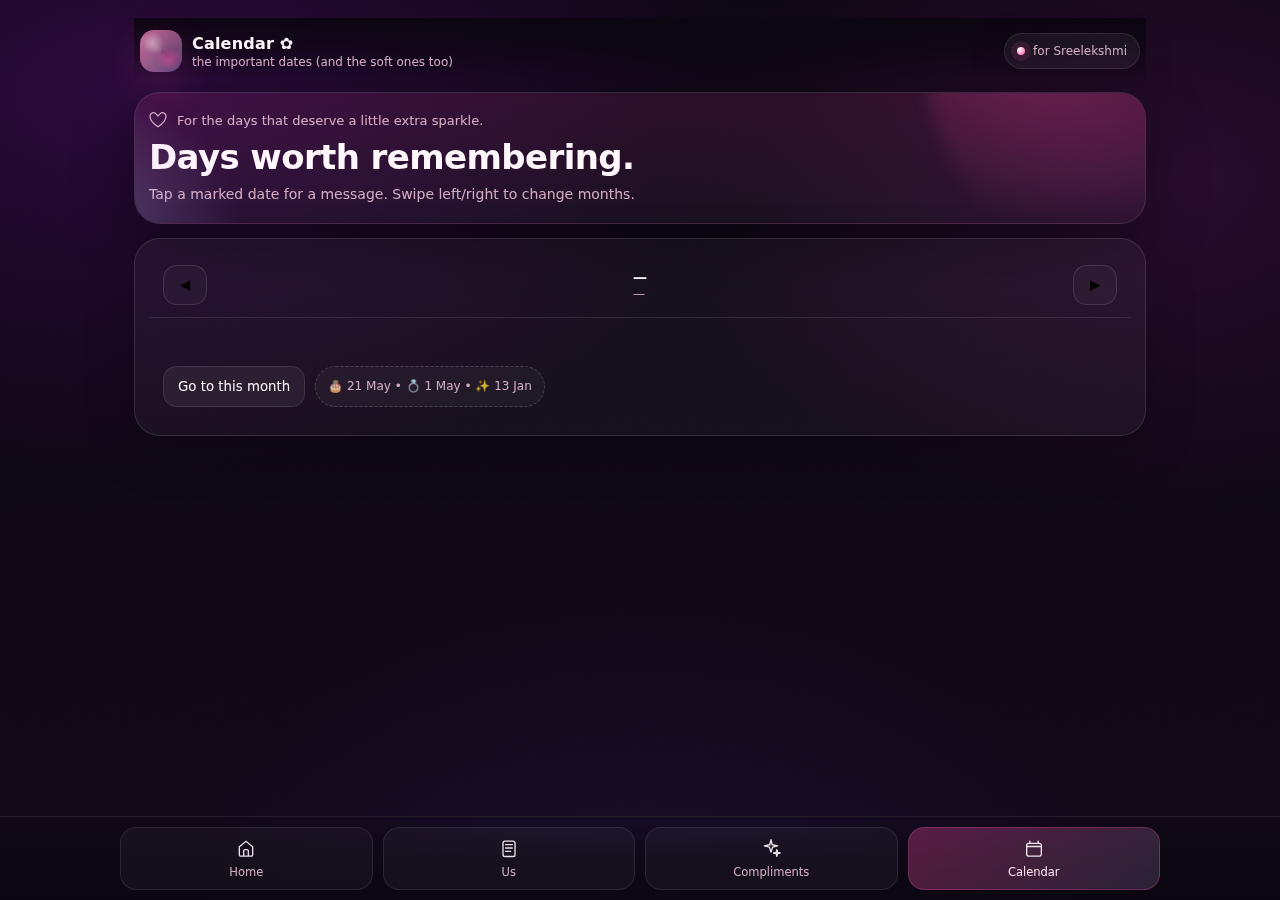
<file: calendar.html>
<!doctype html>
<html lang="en">
<head>
  <meta charset="utf-8" />
  <meta name="viewport" content="width=device-width, initial-scale=1, viewport-fit=cover" />
  <meta name="theme-color" content="#120818" />
  <title>Calendar ✿</title>
  <link rel="preconnect" href="https://fonts.googleapis.com">
  <link rel="preconnect" href="https://fonts.gstatic.com" crossorigin>
  <link href="https://fonts.googleapis.com/css2?family=Fraunces:opsz,wght@9..144,600;9..144,700&family=Inter:wght@400;500;600;700&display=swap" rel="stylesheet">
  <link rel="stylesheet" href="style.css" />
</head>
<body>
  <div class="wrap" id="calendarRoot">
    
<div class="topbar">
  <div class="brand">
    <div class="logo" aria-hidden="true"></div>
    <div>
      <h1>Calendar ✿</h1>
      <p>the important dates (and the soft ones too)</p>
    </div>
  </div>
  <div class="pill" title="A small soft space on the internet.">
    <span class="dot"></span>
    <span style="font-size:12px;color:var(--muted)">for Sreelekshmi</span>
  </div>
</div>


    <section class="hero" aria-label="Calendar hero">
      <div class="glow" aria-hidden="true"></div>
      <div class="glow2" aria-hidden="true"></div>

      <div class="kicker">
        <svg class="heart" viewBox="0 0 24 24" fill="none" xmlns="http://www.w3.org/2000/svg"><path d="M12 21s-7.3-4.6-9.4-9.2C.9 8 .7 5.2 3 3.4 5.3 1.6 8.2 2.3 10 4.4L12 6.7l2-2.3c1.8-2.1 4.7-2.8 7-1 2.3 1.8 2.1 4.6.4 8.4C19.3 16.4 12 21 12 21Z" stroke="currentColor" stroke-width="1.6" stroke-linejoin="round"/></svg>
        <span>For the days that deserve a little extra sparkle.</span>
      </div>

      <h2>Days worth remembering.</h2>
      <p class="sub">
        Tap a marked date for a message. Swipe left/right to change months.
      </p>
    </section>

    <div class="cal card show">
      <div class="calhead">
        <button class="iconbtn" id="prevMonth" aria-label="Previous month">◀</button>
        <div class="title">
          <b id="calTitle">—</b>
          <span id="calSub">—</span>
        </div>
        <button class="iconbtn" id="nextMonth" aria-label="Next month">▶</button>
      </div>
      <div class="week" id="calWeek"></div>
      <div class="days" id="calDays"></div>
      <div style="padding: 0 14px 14px">
        <div class="btns">
          <button class="btn" id="todayBtn">Go to this month</button>
          <span class="badge">🎂 21 May • 💍 1 May • ✨ 13 Jan</span>
        </div>
      </div>
    </div>

    <div class="card">
      <h3>Marked dates</h3>
      <p>
        🎂 <b>21 May</b> — Birthday<br/>
        💍 <b>1 May</b> — Wedding Anniversary<br/>
        ✨ <b>13 January</b> — Our anniversary
      </p>
      <div class="hr"></div>
      <p class="small">These are gentle reminders — not demands. Just soft little bookmarks.</p>
    </div>
  </div>

  <div class="sheet" id="daySheet" role="dialog" aria-modal="true" aria-label="Day details">
    <div class="grab" aria-hidden="true"></div>
    <h4 id="sheetTitle">—</h4>
    <p id="sheetText">—</p>
    <div class="actions">
      <button class="btn primary" id="closeSheet">Close</button>
    </div>
    <div class="small">Tip: you can swipe months left/right.</div>
  </div>

  
<div class="bottomnav">
  <div class="bar">
    <a class="navitem" href="index.html" aria-label="Home">
  <svg viewBox="0 0 24 24" fill="none" xmlns="http://www.w3.org/2000/svg"><path d="M4 10.5 12 4l8 6.5V20a1.7 1.7 0 0 1-1.7 1.7H5.7A1.7 1.7 0 0 1 4 20v-9.5Z" stroke="currentColor" stroke-width="1.6"/><path d="M9.2 21.7v-6.2A1.5 1.5 0 0 1 10.7 14h2.6a1.5 1.5 0 0 1 1.5 1.5v6.2" stroke="currentColor" stroke-width="1.6"/></svg>
  <span>Home</span>
</a>
    <a class="navitem" href="us.html" aria-label="Us">
  <svg viewBox="0 0 24 24" fill="none" xmlns="http://www.w3.org/2000/svg"><path d="M7 3.8h10A2.2 2.2 0 0 1 19.2 6v14A2.2 2.2 0 0 1 17 22.2H7A2.2 2.2 0 0 1 4.8 20V6A2.2 2.2 0 0 1 7 3.8Z" stroke="currentColor" stroke-width="1.6"/><path d="M8 8h8M8 12h8M8 16h6" stroke="currentColor" stroke-width="1.6" stroke-linecap="round"/></svg>
  <span>Us</span>
</a>
    <a class="navitem" href="compliments.html" aria-label="Compliments">
  <svg viewBox="0 0 24 24" fill="none" xmlns="http://www.w3.org/2000/svg"><path d="M12 2l1.4 6.1L20 9.5l-6.1 1.4L12 17l-1.9-6.1L4 9.5l6.6-1.4L12 2Z" stroke="currentColor" stroke-width="1.6" stroke-linejoin="round"/><path d="M19 14l.8 3.4L23 18l-3.2.7L19 22l-.8-3.3L15 18l3.2-.6L19 14Z" stroke="currentColor" stroke-width="1.6" stroke-linejoin="round"/></svg>
  <span>Compliments</span>
</a>
    <a class="navitem active" href="calendar.html" aria-label="Calendar">
  <svg viewBox="0 0 24 24" fill="none" xmlns="http://www.w3.org/2000/svg"><path d="M7 3.8v2.6M17 3.8v2.6" stroke="currentColor" stroke-width="1.6" stroke-linecap="round"/><path d="M5.4 6.4h13.2A2.2 2.2 0 0 1 20.8 8.6v11A2.2 2.2 0 0 1 18.6 21.8H5.4A2.2 2.2 0 0 1 3.2 19.6v-11A2.2 2.2 0 0 1 5.4 6.4Z" stroke="currentColor" stroke-width="1.6"/><path d="M3.2 10.2h17.6" stroke="currentColor" stroke-width="1.6" stroke-linecap="round"/></svg>
  <span>Calendar</span>
</a>
  </div>
</div>

  <script src="app.js"></script>
</body>
</html>
</file>
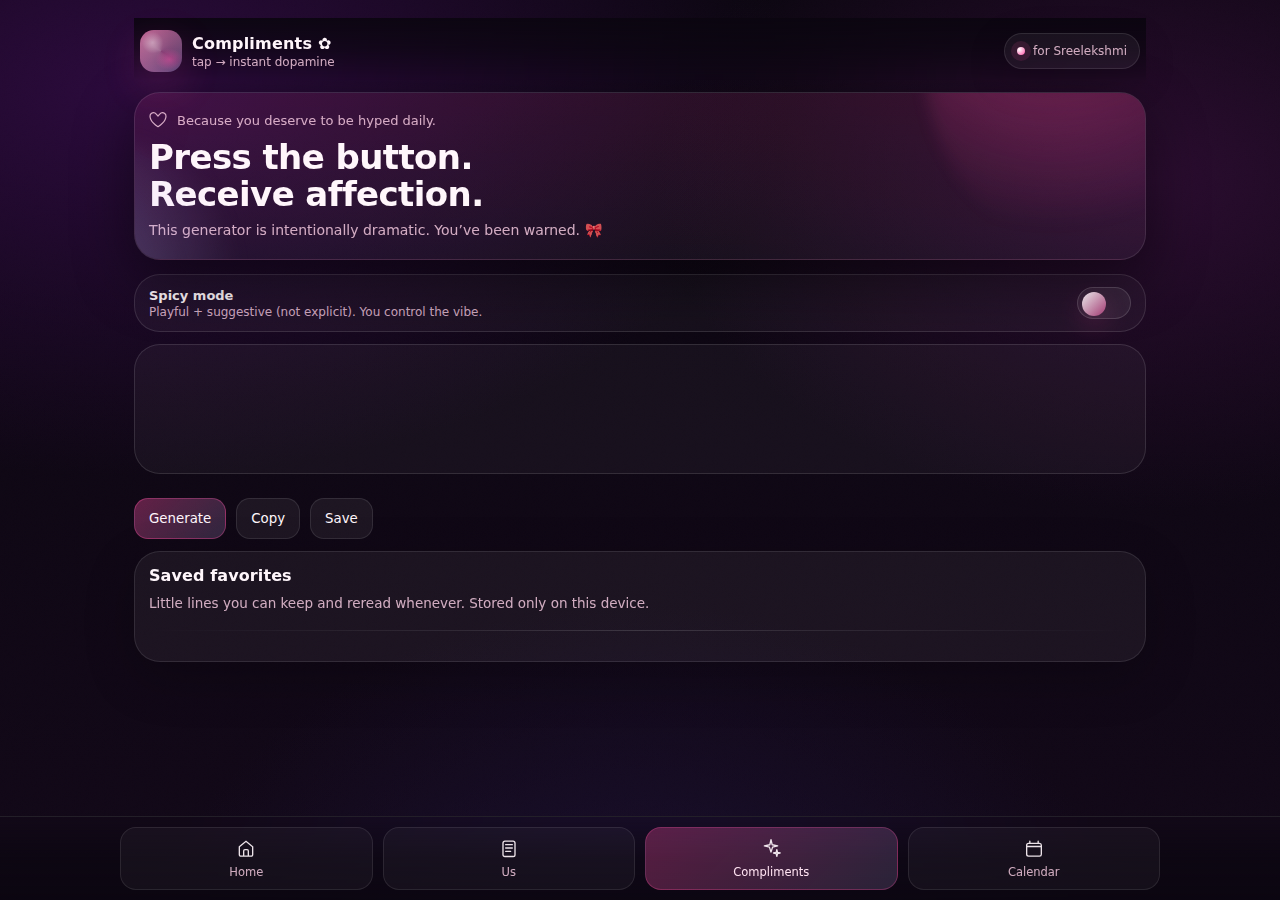
<file: compliments.html>
<!doctype html>
<html lang="en">
<head>
  <meta charset="utf-8" />
  <meta name="viewport" content="width=device-width, initial-scale=1, viewport-fit=cover" />
  <meta name="theme-color" content="#120818" />
  <title>Compliments ✿</title>
  <link rel="preconnect" href="https://fonts.googleapis.com">
  <link rel="preconnect" href="https://fonts.gstatic.com" crossorigin>
  <link href="https://fonts.googleapis.com/css2?family=Fraunces:opsz,wght@9..144,600;9..144,700&family=Inter:wght@400;500;600;700&display=swap" rel="stylesheet">
  <link rel="stylesheet" href="style.css" />
  <style>
    /* small extra animation for generator */
    .output.flash:before{
      content:"";
      position:absolute; inset:-40%;
      background: conic-gradient(from 120deg, transparent, rgba(255,79,163,.22), transparent, rgba(200,182,255,.16), transparent);
      animation: spin 1.0s linear;
      filter: blur(2px);
    }
    @keyframes spin{to{transform:rotate(360deg)}}
  </style>
</head>
<body>
  <div class="wrap">
    
<div class="topbar">
  <div class="brand">
    <div class="logo" aria-hidden="true"></div>
    <div>
      <h1>Compliments ✿</h1>
      <p>tap → instant dopamine</p>
    </div>
  </div>
  <div class="pill" title="A small soft space on the internet.">
    <span class="dot"></span>
    <span style="font-size:12px;color:var(--muted)">for Sreelekshmi</span>
  </div>
</div>


    <section class="hero" aria-label="Compliment hero">
      <div class="glow" aria-hidden="true"></div>
      <div class="glow2" aria-hidden="true"></div>

      <div class="kicker">
        <svg class="heart" viewBox="0 0 24 24" fill="none" xmlns="http://www.w3.org/2000/svg"><path d="M12 21s-7.3-4.6-9.4-9.2C.9 8 .7 5.2 3 3.4 5.3 1.6 8.2 2.3 10 4.4L12 6.7l2-2.3c1.8-2.1 4.7-2.8 7-1 2.3 1.8 2.1 4.6.4 8.4C19.3 16.4 12 21 12 21Z" stroke="currentColor" stroke-width="1.6" stroke-linejoin="round"/></svg>
        <span>Because you deserve to be hyped daily.</span>
      </div>

      <h2>Press the button.<br/>Receive affection.</h2>
      <p class="sub">
        This generator is intentionally dramatic. You’ve been warned. 🎀
      </p>
    </section>

    <div class="generator">
      <div class="toggle">
        <label>
          <b>Spicy mode</b>
          <span>Playful + suggestive (not explicit). You control the vibe.</span>
        </label>
        <div class="switch" id="spicySwitch" role="switch" aria-checked="false" aria-label="Toggle spicy mode"><i></i></div>
      </div>

      <div class="output">
        <div class="big" id="complimentOut"></div>
        <div class="meta" id="complimentMeta"></div>
      </div>

      <div class="btns">
        <button class="btn primary" id="genBtn">Generate</button>
        <button class="btn" id="copyBtn">Copy</button>
        <button class="btn" id="favBtn">Save</button>
      </div>

      <div class="card show">
        <h3>Saved favorites</h3>
        <p>Little lines you can keep and reread whenever. Stored only on this device.</p>
        <div class="hr"></div>
        <div id="favList"></div>
      </div>
    </div>
  </div>

  
<div class="bottomnav">
  <div class="bar">
    <a class="navitem" href="index.html" aria-label="Home">
  <svg viewBox="0 0 24 24" fill="none" xmlns="http://www.w3.org/2000/svg"><path d="M4 10.5 12 4l8 6.5V20a1.7 1.7 0 0 1-1.7 1.7H5.7A1.7 1.7 0 0 1 4 20v-9.5Z" stroke="currentColor" stroke-width="1.6"/><path d="M9.2 21.7v-6.2A1.5 1.5 0 0 1 10.7 14h2.6a1.5 1.5 0 0 1 1.5 1.5v6.2" stroke="currentColor" stroke-width="1.6"/></svg>
  <span>Home</span>
</a>
    <a class="navitem" href="us.html" aria-label="Us">
  <svg viewBox="0 0 24 24" fill="none" xmlns="http://www.w3.org/2000/svg"><path d="M7 3.8h10A2.2 2.2 0 0 1 19.2 6v14A2.2 2.2 0 0 1 17 22.2H7A2.2 2.2 0 0 1 4.8 20V6A2.2 2.2 0 0 1 7 3.8Z" stroke="currentColor" stroke-width="1.6"/><path d="M8 8h8M8 12h8M8 16h6" stroke="currentColor" stroke-width="1.6" stroke-linecap="round"/></svg>
  <span>Us</span>
</a>
    <a class="navitem active" href="compliments.html" aria-label="Compliments">
  <svg viewBox="0 0 24 24" fill="none" xmlns="http://www.w3.org/2000/svg"><path d="M12 2l1.4 6.1L20 9.5l-6.1 1.4L12 17l-1.9-6.1L4 9.5l6.6-1.4L12 2Z" stroke="currentColor" stroke-width="1.6" stroke-linejoin="round"/><path d="M19 14l.8 3.4L23 18l-3.2.7L19 22l-.8-3.3L15 18l3.2-.6L19 14Z" stroke="currentColor" stroke-width="1.6" stroke-linejoin="round"/></svg>
  <span>Compliments</span>
</a>
    <a class="navitem" href="calendar.html" aria-label="Calendar">
  <svg viewBox="0 0 24 24" fill="none" xmlns="http://www.w3.org/2000/svg"><path d="M7 3.8v2.6M17 3.8v2.6" stroke="currentColor" stroke-width="1.6" stroke-linecap="round"/><path d="M5.4 6.4h13.2A2.2 2.2 0 0 1 20.8 8.6v11A2.2 2.2 0 0 1 18.6 21.8H5.4A2.2 2.2 0 0 1 3.2 19.6v-11A2.2 2.2 0 0 1 5.4 6.4Z" stroke="currentColor" stroke-width="1.6"/><path d="M3.2 10.2h17.6" stroke="currentColor" stroke-width="1.6" stroke-linecap="round"/></svg>
  <span>Calendar</span>
</a>
  </div>
</div>

  <script src="app.js"></script>
</body>
</html>
</file>
<file: style.css>
:root{
  --bg0:#0b0610;
  --bg1:#120818;
  --card:#170a21cc;
  --card2:#1b0b25e6;
  --stroke:#ffffff1a;
  --text:#fff6fb;
  --muted:#ffd3e9cc;
  --pink:#ff4fa3;
  --pink2:#ff89c9;
  --lilac:#c8b6ff;
  --gold:#ffd17a;
  --ok:#64ffda;
  --shadow: 0 20px 60px rgba(0,0,0,.45);
  --r:18px;
  --r2:26px;
  --max: 1040px;
  --safe: env(safe-area-inset-bottom, 0px);
  --font: ui-sans-serif, system-ui, -apple-system, Segoe UI, Roboto, Helvetica, Arial, "Apple Color Emoji","Segoe UI Emoji";
}

*{box-sizing:border-box}
html,body{height:100%}
body{
  margin:0;
  font-family: var(--font);
  color:var(--text);
  background:
    radial-gradient(1200px 700px at 10% 10%, #2b0a3c 0%, transparent 55%),
    radial-gradient(900px 600px at 90% 20%, #2a0c2f 0%, transparent 55%),
    radial-gradient(900px 700px at 50% 110%, #1a1030 0%, transparent 55%),
    linear-gradient(180deg, var(--bg0), var(--bg1));
  overflow-x:hidden;
}

/* Soft animated grain */
body:before{
  content:"";
  position:fixed; inset:0;
  pointer-events:none;
  background-image:
    url("data:image/svg+xml,%3Csvg xmlns='http://www.w3.org/2000/svg' width='260' height='260'%3E%3Cfilter id='n'%3E%3CfeTurbulence type='fractalNoise' baseFrequency='.9' numOctaves='3' stitchTiles='stitch'/%3E%3C/filter%3E%3Crect width='260' height='260' filter='url(%23n)' opacity='.35'/%3E%3C/svg%3E");
  mix-blend-mode: overlay;
  opacity:.08;
  animation: grain 10s steps(10) infinite;
}
@keyframes grain{
  0%{transform:translate(0,0)}
  10%{transform:translate(-2%, -3%)}
  20%{transform:translate(-4%, 2%)}
  30%{transform:translate(3%, -2%)}
  40%{transform:translate(2%, 4%)}
  50%{transform:translate(-3%, 2%)}
  60%{transform:translate(-5%, -1%)}
  70%{transform:translate(4%, 1%)}
  80%{transform:translate(2%, -4%)}
  90%{transform:translate(-1%, 4%)}
  100%{transform:translate(0,0)}
}

a{color:inherit; text-decoration:none}
button{font-family:inherit}

.wrap{
  max-width: var(--max);
  margin: 0 auto;
  padding: 18px 14px calc(88px + var(--safe));
}

.topbar{
  display:flex;
  align-items:center;
  justify-content:space-between;
  gap:12px;
  padding: 12px 6px 8px;
  position:sticky;
  top:0;
  z-index:20;
  backdrop-filter: blur(14px);
  background: linear-gradient(180deg, rgba(11,6,16,.92), rgba(11,6,16,.62), transparent);
}

.brand{
  display:flex; align-items:center; gap:10px;
}
.logo{
  width:42px; height:42px;
  border-radius: 14px;
  background:
    radial-gradient(18px 18px at 30% 30%, rgba(255,255,255,.35), transparent 60%),
    radial-gradient(24px 18px at 70% 70%, rgba(255,79,163,.45), transparent 60%),
    linear-gradient(135deg, rgba(255,79,163,.65), rgba(200,182,255,.35));
  box-shadow: 0 14px 40px rgba(255,79,163,.18);
  position:relative;
  overflow:hidden;
}
.logo:after{
  content:"";
  position:absolute; inset:-20%;
  background: conic-gradient(from 120deg, transparent, rgba(255,255,255,.25), transparent);
  animation: shimmer 3.6s linear infinite;
  transform:rotate(0deg);
}
@keyframes shimmer{
  to{transform:rotate(360deg)}
}
.brand h1{
  font-size: 16px;
  margin:0;
  letter-spacing:.2px;
  font-weight: 720;
}
.brand p{
  margin:2px 0 0;
  font-size:12px;
  color:var(--muted);
}

.pill{
  display:inline-flex; align-items:center; gap:8px;
  padding:10px 12px;
  border:1px solid var(--stroke);
  background: rgba(255,255,255,.05);
  border-radius: 999px;
  box-shadow: 0 12px 40px rgba(0,0,0,.18);
}

.pill .dot{
  width:8px;height:8px;border-radius:50%;
  background: radial-gradient(circle at 30% 30%, #fff, var(--pink));
  box-shadow: 0 0 0 6px rgba(255,79,163,.12);
}

.hero{
  position:relative;
  margin-top: 12px;
  padding: 18px 14px;
  border-radius: var(--r2);
  border:1px solid var(--stroke);
  background: linear-gradient(180deg, rgba(255,79,163,.11), rgba(255,255,255,.04));
  box-shadow: var(--shadow);
  overflow:hidden;
}
.hero .glow{
  position:absolute;
  width: 420px; height: 420px;
  border-radius: 50%;
  background: radial-gradient(circle at 30% 30%, rgba(255,79,163,.42), transparent 60%);
  filter: blur(8px);
  top:-240px; right:-200px;
  animation: floaty 8.5s ease-in-out infinite;
}
.hero .glow2{
  position:absolute;
  width: 360px; height: 360px;
  border-radius: 50%;
  background: radial-gradient(circle at 40% 40%, rgba(200,182,255,.35), transparent 60%);
  filter: blur(10px);
  bottom:-240px; left:-220px;
  animation: floaty 10.5s ease-in-out infinite reverse;
}
@keyframes floaty{
  0%,100%{transform:translate(0,0)}
  50%{transform:translate(18px, -14px)}
}

.kicker{
  display:flex; align-items:center; gap:10px;
  color: var(--muted);
  font-size: 13px;
  margin-bottom: 10px;
}
.kicker .heart{
  width: 18px; height: 18px;
  filter: drop-shadow(0 10px 20px rgba(255,79,163,.25));
  animation: pulse 1.6s ease-in-out infinite;
}
@keyframes pulse{
  0%,100%{transform:scale(1)}
  50%{transform:scale(1.12)}
}

.hero h2{
  margin: 6px 0 8px;
  font-size: 28px;
  line-height:1.08;
  letter-spacing:-.6px;
}
.hero .sub{
  margin:0;
  color: var(--muted);
  line-height: 1.5;
  font-size: 14px;
  max-width: 55ch;
}
.row{
  display:grid;
  grid-template-columns: 1fr;
  gap: 12px;
  margin-top: 14px;
}
@media (min-width: 900px){
  .row{grid-template-columns: 1.2fr .8fr; gap:16px;}
  .hero h2{font-size: 34px;}
}

.card{
  border:1px solid var(--stroke);
  background: rgba(255,255,255,.05);
  border-radius: var(--r2);
  padding: 14px;
  box-shadow: 0 16px 50px rgba(0,0,0,.22);
  position:relative;
  overflow:hidden;
  transform: translateY(10px);
  opacity:0;
}
.card.show{
  transform: translateY(0);
  opacity:1;
  transition: transform .7s cubic-bezier(.2,.8,.2,1), opacity .7s ease;
}

.card h3{
  margin:0 0 8px;
  font-size: 16px;
  letter-spacing:.1px;
}
.card p{
  margin:0;
  color: var(--muted);
  font-size: 13.5px;
  line-height: 1.55;
}

.grid2{
  display:grid;
  grid-template-columns: 1fr;
  gap: 12px;
}
@media (min-width: 700px){
  .grid2{grid-template-columns: 1fr 1fr;}
}

.btns{
  display:flex; gap:10px; flex-wrap:wrap;
  margin-top: 12px;
}
.btn{
  border:1px solid var(--stroke);
  background: rgba(255,255,255,.06);
  color: var(--text);
  padding: 12px 14px;
  border-radius: 14px;
  display:inline-flex; align-items:center; gap:10px;
  cursor:pointer;
  transition: transform .12s ease, background .2s ease, border-color .2s ease;
  user-select:none;
}
.btn:active{transform: scale(.98)}
.btn:hover{background: rgba(255,255,255,.09)}
.btn.primary{
  background: linear-gradient(135deg, rgba(255,79,163,.35), rgba(200,182,255,.18));
  border-color: rgba(255,79,163,.35);
}

.badge{
  display:inline-flex;
  align-items:center;
  gap:8px;
  font-size: 12px;
  color: var(--muted);
  padding: 10px 12px;
  border-radius: 999px;
  border:1px dashed rgba(255,255,255,.18);
  background: rgba(255,255,255,.04);
}

.bottomnav{
  position:fixed;
  left:0; right:0; bottom:0;
  padding: 10px 12px calc(10px + var(--safe));
  z-index:30;
  backdrop-filter: blur(16px);
  background: linear-gradient(180deg, transparent, rgba(11,6,16,.7), rgba(11,6,16,.92));
  border-top: 1px solid rgba(255,255,255,.10);
}
.bottomnav .bar{
  max-width: var(--max);
  margin: 0 auto;
  display:grid;
  grid-template-columns: repeat(4, 1fr);
  gap: 10px;
}
.navitem{
  display:flex; flex-direction:column;
  align-items:center; justify-content:center;
  gap: 7px;
  padding: 10px 8px;
  border-radius: 16px;
  border:1px solid rgba(255,255,255,.09);
  background: rgba(255,255,255,.04);
  transition: transform .12s ease, background .2s ease, border-color .2s ease;
}
.navitem:active{transform:scale(.98)}
.navitem svg{width:20px;height:20px; opacity:.92}
.navitem span{font-size: 11.5px; color: var(--muted);}
.navitem.active{
  background: linear-gradient(135deg, rgba(255,79,163,.30), rgba(200,182,255,.16));
  border-color: rgba(255,79,163,.28);
}
.navitem.active span{color: #ffe3f2}

.hr{
  height:1px;
  background: linear-gradient(90deg, transparent, rgba(255,255,255,.14), transparent);
  margin: 16px 0;
}

/* Timeline */
.timeline{
  display:flex;
  flex-direction:column;
  gap: 12px;
  margin-top: 14px;
}
.step{
  display:grid;
  grid-template-columns: 18px 1fr;
  gap: 12px;
  align-items:flex-start;
}
.step .line{
  width: 18px;
  display:flex;
  flex-direction:column;
  align-items:center;
}
.step .dot{
  width: 12px; height: 12px;
  border-radius: 50%;
  background: radial-gradient(circle at 30% 30%, #fff, var(--pink));
  box-shadow: 0 0 0 6px rgba(255,79,163,.12);
  margin-top: 4px;
}
.step .pipe{
  width: 2px;
  flex:1;
  background: linear-gradient(180deg, rgba(255,255,255,.10), rgba(255,79,163,.22), rgba(255,255,255,.08));
  margin-top: 8px;
  border-radius: 999px;
}
.step:last-child .pipe{display:none}

/* Compliments */
.generator{
  display:flex;
  flex-direction:column;
  gap: 12px;
  margin-top: 14px;
}
.output{
  border:1px solid rgba(255,255,255,.12);
  background: rgba(255,255,255,.04);
  border-radius: var(--r2);
  padding: 16px 14px;
  min-height: 130px;
  position:relative;
  overflow:hidden;
}
.output .big{
  font-size: 18px;
  line-height: 1.35;
  letter-spacing: -.2px;
}
.output .meta{
  margin-top: 10px;
  font-size: 12px;
  color: var(--muted);
  display:flex;
  gap:10px;
  flex-wrap:wrap;
}
.chip{
  display:inline-flex; align-items:center; gap:8px;
  border:1px solid rgba(255,255,255,.12);
  background: rgba(255,255,255,.03);
  padding: 8px 10px;
  border-radius: 999px;
}

.toggle{
  display:flex; align-items:center; justify-content:space-between;
  gap:10px;
  border:1px solid rgba(255,255,255,.12);
  background: rgba(255,255,255,.04);
  border-radius: var(--r2);
  padding: 12px 14px;
}
.toggle label{
  display:flex; flex-direction:column; gap:2px;
}
.toggle label b{font-size: 13px}
.toggle label span{font-size: 12px; color: var(--muted)}
.switch{
  width: 54px; height: 32px;
  border-radius: 999px;
  border:1px solid rgba(255,255,255,.14);
  background: rgba(255,255,255,.06);
  position:relative;
  cursor:pointer;
}
.switch i{
  position:absolute;
  top:4px; left:4px;
  width: 24px; height: 24px;
  border-radius: 50%;
  background: linear-gradient(135deg, rgba(255,255,255,.9), rgba(255,79,163,.55));
  box-shadow: 0 10px 24px rgba(255,79,163,.18);
  transition: left .22s ease;
}
.switch.on{
  background: linear-gradient(135deg, rgba(255,79,163,.25), rgba(200,182,255,.12));
  border-color: rgba(255,79,163,.28);
}
.switch.on i{left:26px}

/* Calendar */
.cal{
  margin-top: 14px;
  border:1px solid rgba(255,255,255,.12);
  background: rgba(255,255,255,.04);
  border-radius: var(--r2);
  overflow:hidden;
}
.calhead{
  display:flex;
  align-items:center;
  justify-content:space-between;
  gap:10px;
  padding: 12px 14px;
  border-bottom: 1px solid rgba(255,255,255,.10);
}
.calhead .title{
  display:flex; flex-direction:column; gap:2px;
}
.calhead .title b{font-size: 14px}
.calhead .title span{font-size: 12px; color: var(--muted)}
.iconbtn{
  width: 44px; height: 40px;
  border-radius: 14px;
  border:1px solid rgba(255,255,255,.12);
  background: rgba(255,255,255,.03);
  display:grid; place-items:center;
  cursor:pointer;
}
.iconbtn:active{transform:scale(.98)}
.week{
  display:grid;
  grid-template-columns: repeat(7, 1fr);
  gap: 0;
  padding: 10px 10px 6px;
  font-size: 11px;
  color: var(--muted);
}
.days{
  display:grid;
  grid-template-columns: repeat(7, 1fr);
  gap: 8px;
  padding: 10px;
}
.day{
  aspect-ratio: 1 / 1;
  border-radius: 16px;
  border:1px solid rgba(255,255,255,.08);
  background: rgba(255,255,255,.02);
  display:flex;
  align-items:flex-start;
  justify-content:flex-start;
  padding: 9px 9px;
  position:relative;
  overflow:hidden;
  cursor:pointer;
  transition: transform .12s ease, background .2s ease, border-color .2s ease;
}
.day:active{transform:scale(.98)}
.day.dim{opacity:.45}
.day b{font-size: 12px}
.day .mark{
  position:absolute;
  right:8px; bottom:8px;
  font-size: 12px;
  opacity:.92;
}
.day.special{
  background: linear-gradient(135deg, rgba(255,79,163,.20), rgba(200,182,255,.10));
  border-color: rgba(255,79,163,.26);
}
.day.today{
  outline: 2px solid rgba(255,209,122,.45);
  outline-offset: 2px;
}
.sheet{
  position:fixed;
  left:0; right:0; bottom:-520px;
  z-index:40;
  padding: 14px 14px calc(14px + var(--safe));
  background: rgba(11,6,16,.90);
  backdrop-filter: blur(16px);
  border-top: 1px solid rgba(255,255,255,.12);
  border-radius: 22px 22px 0 0;
  box-shadow: 0 -30px 90px rgba(0,0,0,.6);
  transition: bottom .28s cubic-bezier(.2,.8,.2,1);
}
.sheet.open{bottom:0}
.sheet .grab{
  width: 52px; height: 5px;
  border-radius: 999px;
  background: rgba(255,255,255,.18);
  margin: 6px auto 12px;
}
.sheet h4{margin:0 0 6px; font-size: 15px}
.sheet p{margin:0 0 12px; color: var(--muted); line-height:1.5; font-size: 13px}
.sheet .actions{display:flex; gap:10px; flex-wrap:wrap}
.small{
  font-size:12px;color:var(--muted); margin-top: 10px;
}

/* Confetti (lightweight) */
.confetti{
  position:fixed; inset:0;
  pointer-events:none;
  overflow:hidden;
  z-index:60;
}
.confetti i{
  position:absolute;
  top:-20px;
  width: 10px; height: 16px;
  border-radius: 4px;
  background: rgba(255,79,163,.9);
  opacity:.95;
  transform: translateY(-10px) rotate(0deg);
  animation: fall 1.4s linear forwards;
}
@keyframes fall{
  to{ transform: translateY(110vh) rotate(240deg); opacity:.8;}
}

/* Reduced motion */
@media (prefers-reduced-motion: reduce){
  *{animation:none!important; transition:none!important}
}

/* Typography upgrades */
.font-head{ font-family: "Fraunces", ui-serif, Georgia, serif; }
.font-body{ font-family: "Inter", var(--font); }
.centered{ text-align:center; }

.prose{
  text-align:center;
  max-width: 62ch;
  margin: 0 auto;
  font-size: 14.5px;
  line-height: 1.75;
  color: var(--muted);
}
.prose strong{ color: var(--text); font-weight: 700; }
.prose .lead{ font-size: 15.5px; color: #ffe3f2; }
.poem{
  margin: 12px auto 0;
  padding: 14px 14px;
  border:1px solid rgba(255,255,255,.12);
  border-radius: var(--r2);
  background: linear-gradient(180deg, rgba(255,79,163,.10), rgba(255,255,255,.03));
  box-shadow: 0 18px 70px rgba(0,0,0,.22);
}
.poem p{ margin: 10px 0; }
.divider{
  display:flex; align-items:center; justify-content:center;
  gap: 10px;
  margin: 14px auto 0;
  color: rgba(255,255,255,.28);
  font-size: 12px;
}
.divider:before,.divider:after{
  content:"";
  height:1px;
  width: 68px;
  background: linear-gradient(90deg, transparent, rgba(255,255,255,.18), transparent);
}
.illus{
  width: min(280px, 70vw);
  margin: 8px auto 2px;
  display:block;
  filter: drop-shadow(0 18px 40px rgba(255,79,163,.18));
  opacity: .95;
}

/* Tapable story cards */
.storygrid{
  display:grid;
  grid-template-columns: 1fr;
  gap: 12px;
  margin-top: 14px;
}
@media (min-width: 900px){
  .storygrid{ grid-template-columns: 1fr 1fr; gap: 14px; }
}
.storycard{
  cursor:pointer;
}
.storycard .hint{
  margin-top: 10px;
  font-size: 12px;
  color: var(--muted);
  opacity: .9;
}

/* Modal / sheet */
.modalBack{
  position:fixed; inset:0;
  background: rgba(0,0,0,.55);
  backdrop-filter: blur(10px);
  z-index:80;
  opacity:0;
  pointer-events:none;
  transition: opacity .22s ease;
}
.modalBack.open{ opacity:1; pointer-events:auto; }
.modal{
  position:fixed;
  left:0; right:0; bottom:-720px;
  z-index:90;
  padding: 14px 14px calc(16px + var(--safe));
  background: rgba(11,6,16,.94);
  border-top: 1px solid rgba(255,255,255,.12);
  border-radius: 22px 22px 0 0;
  box-shadow: 0 -30px 90px rgba(0,0,0,.65);
  transition: bottom .28s cubic-bezier(.2,.8,.2,1);
  max-height: 78vh;
  overflow:auto;
}
.modal.open{ bottom:0; }
.modal .grab{
  width: 52px; height: 5px;
  border-radius: 999px;
  background: rgba(255,255,255,.18);
  margin: 6px auto 12px;
}
.modal h4{
  margin:0 0 8px;
  font-size: 18px;
  letter-spacing: -.3px;
}
.modal .mprose{
  color: var(--muted);
  line-height: 1.75;
  font-size: 13.8px;
}
.modal .mprose p{ margin: 10px 0; }
.modal .mprose b{ color: var(--text); }

/* Center modal override */
.modalBack{
  display:flex;
  align-items:center;
  justify-content:center;
}
.modal{
  position:relative;
  bottom:auto;
  max-width: 720px;
  width: calc(100% - 28px);
  max-height: 78vh;
  border-radius: 26px;
  animation: popIn .28s cubic-bezier(.2,.8,.2,1);
}
@keyframes popIn{
  from{transform:scale(.92); opacity:0}
  to{transform:scale(1); opacity:1}
}
</file>
